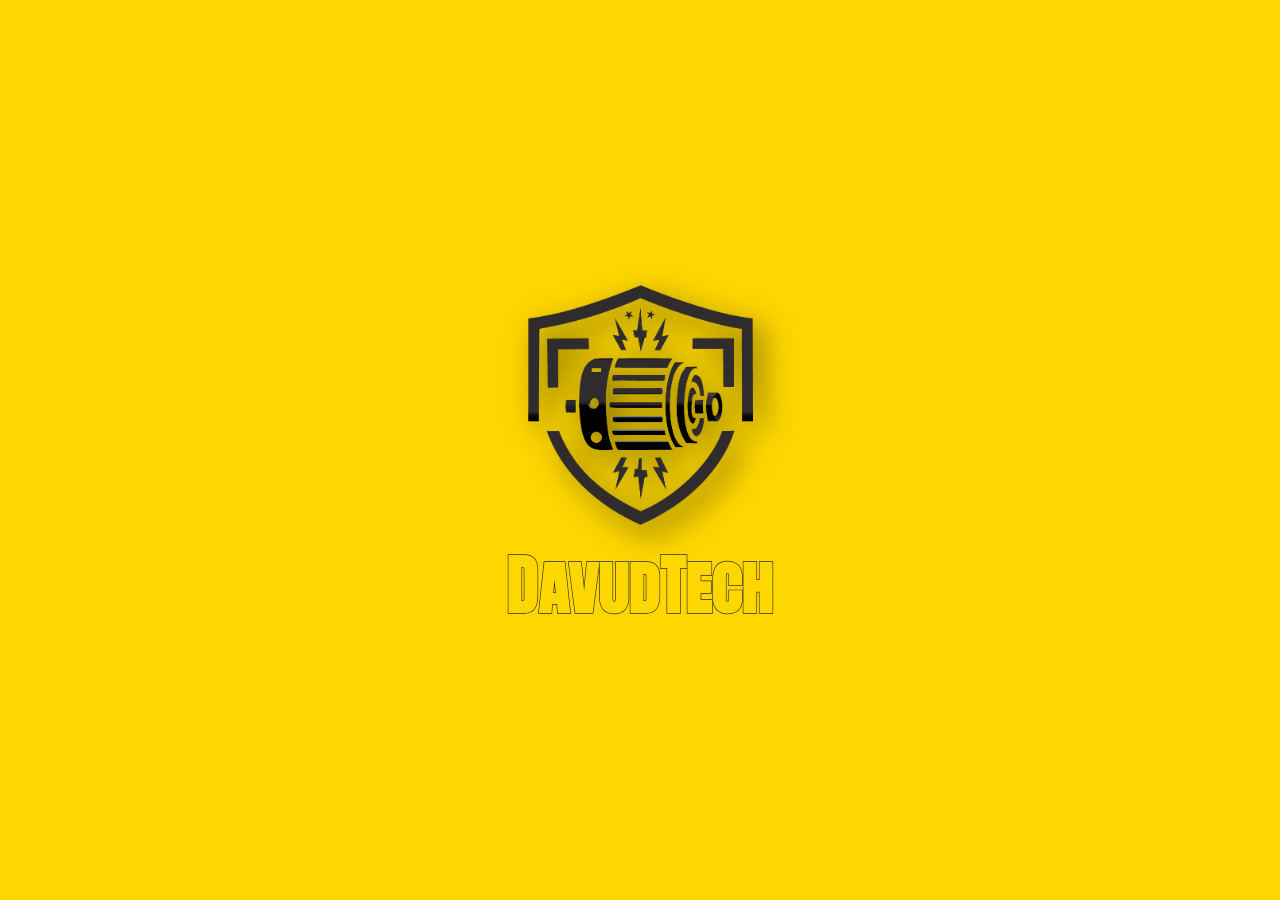
<file: index.html>
<!DOCTYPE html>
<html lang="en">
<head>
    <meta charset="UTF-8">
    <meta http-equiv="X-UA-Compatible" content="IE=edge">
    <meta name="viewport" content="width=device-width, initial-scale=1.0">
    <link rel="stylesheet" href="mainCss/splash.css">
    <title>DavudTech</title>
</head>
<body>
    <div class="splash">
        <img class="logo" src="icon/logo_splash.png" alt="DavudTech Logo">
        <h2 data-text="DavudTech">DavudTech</h2>
    </div>
    <script src="mainJs/splash.js"></script>
</body>
</html>
</file>
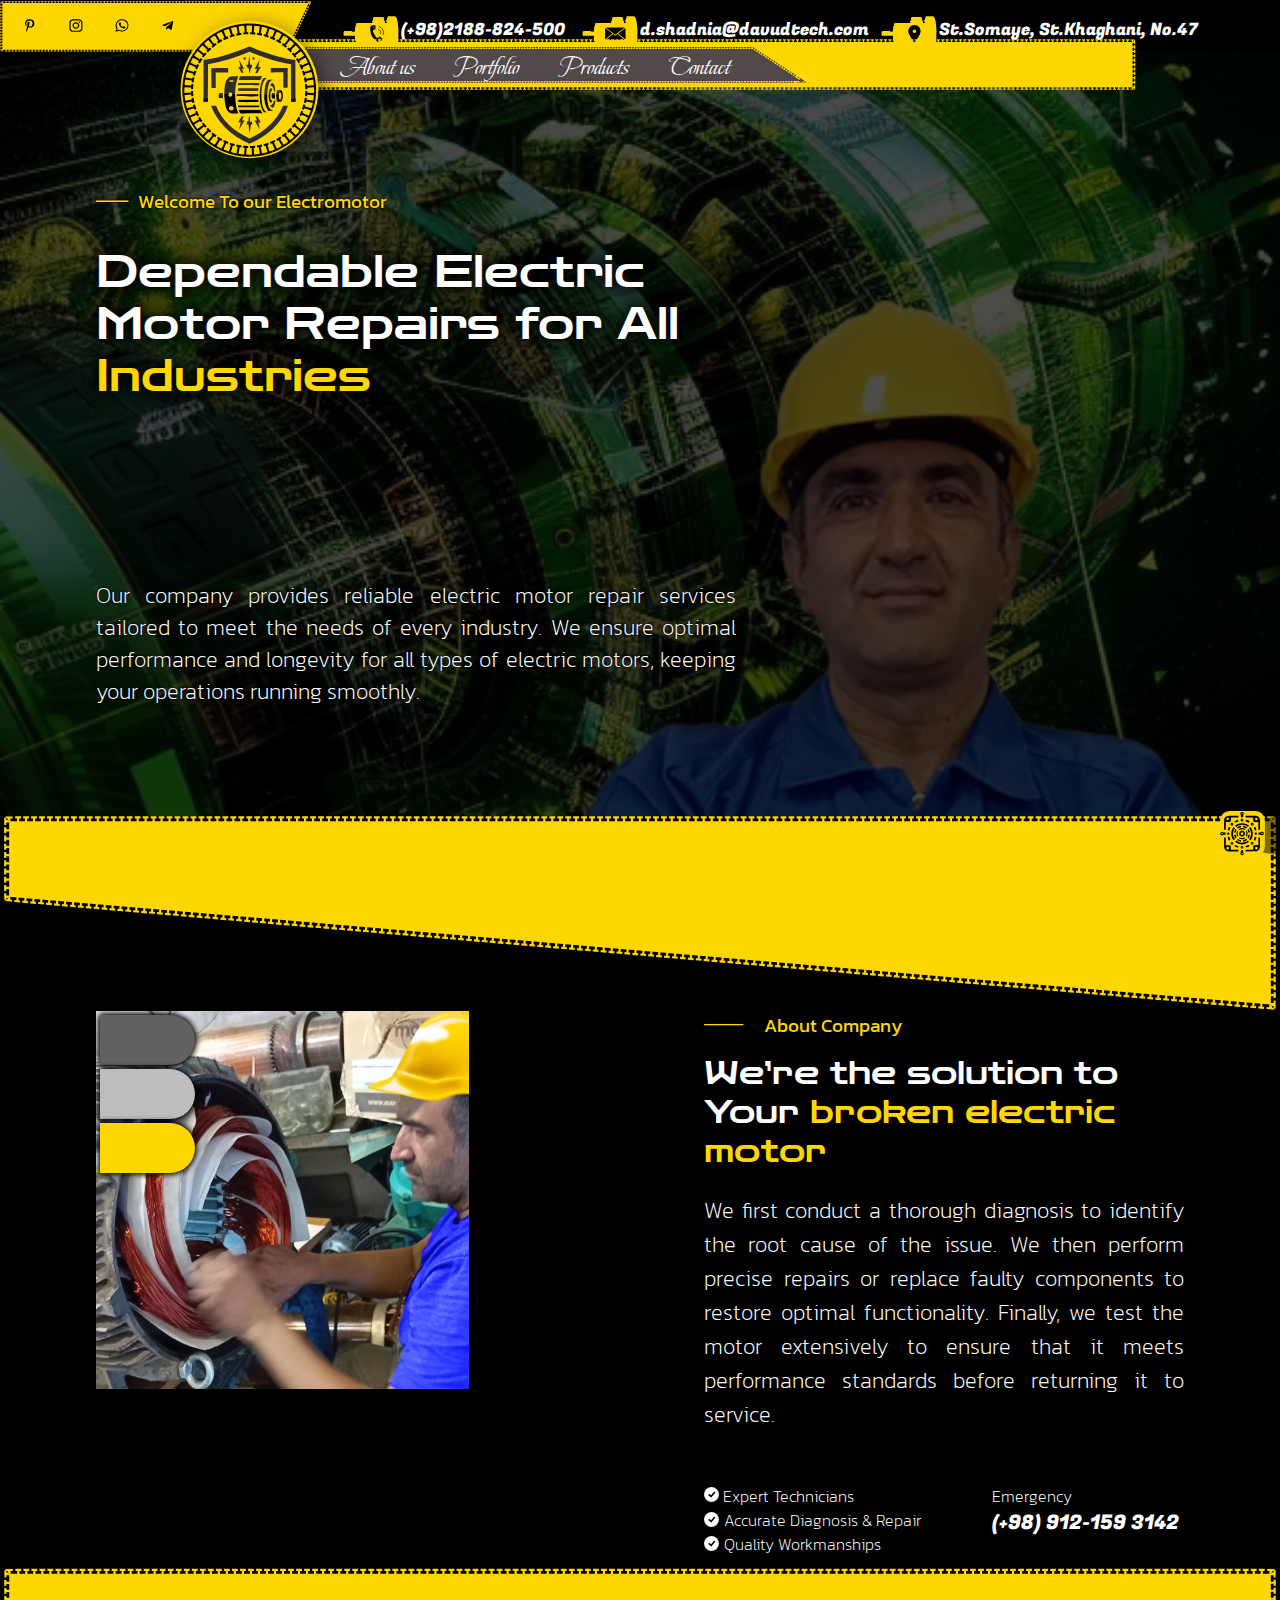
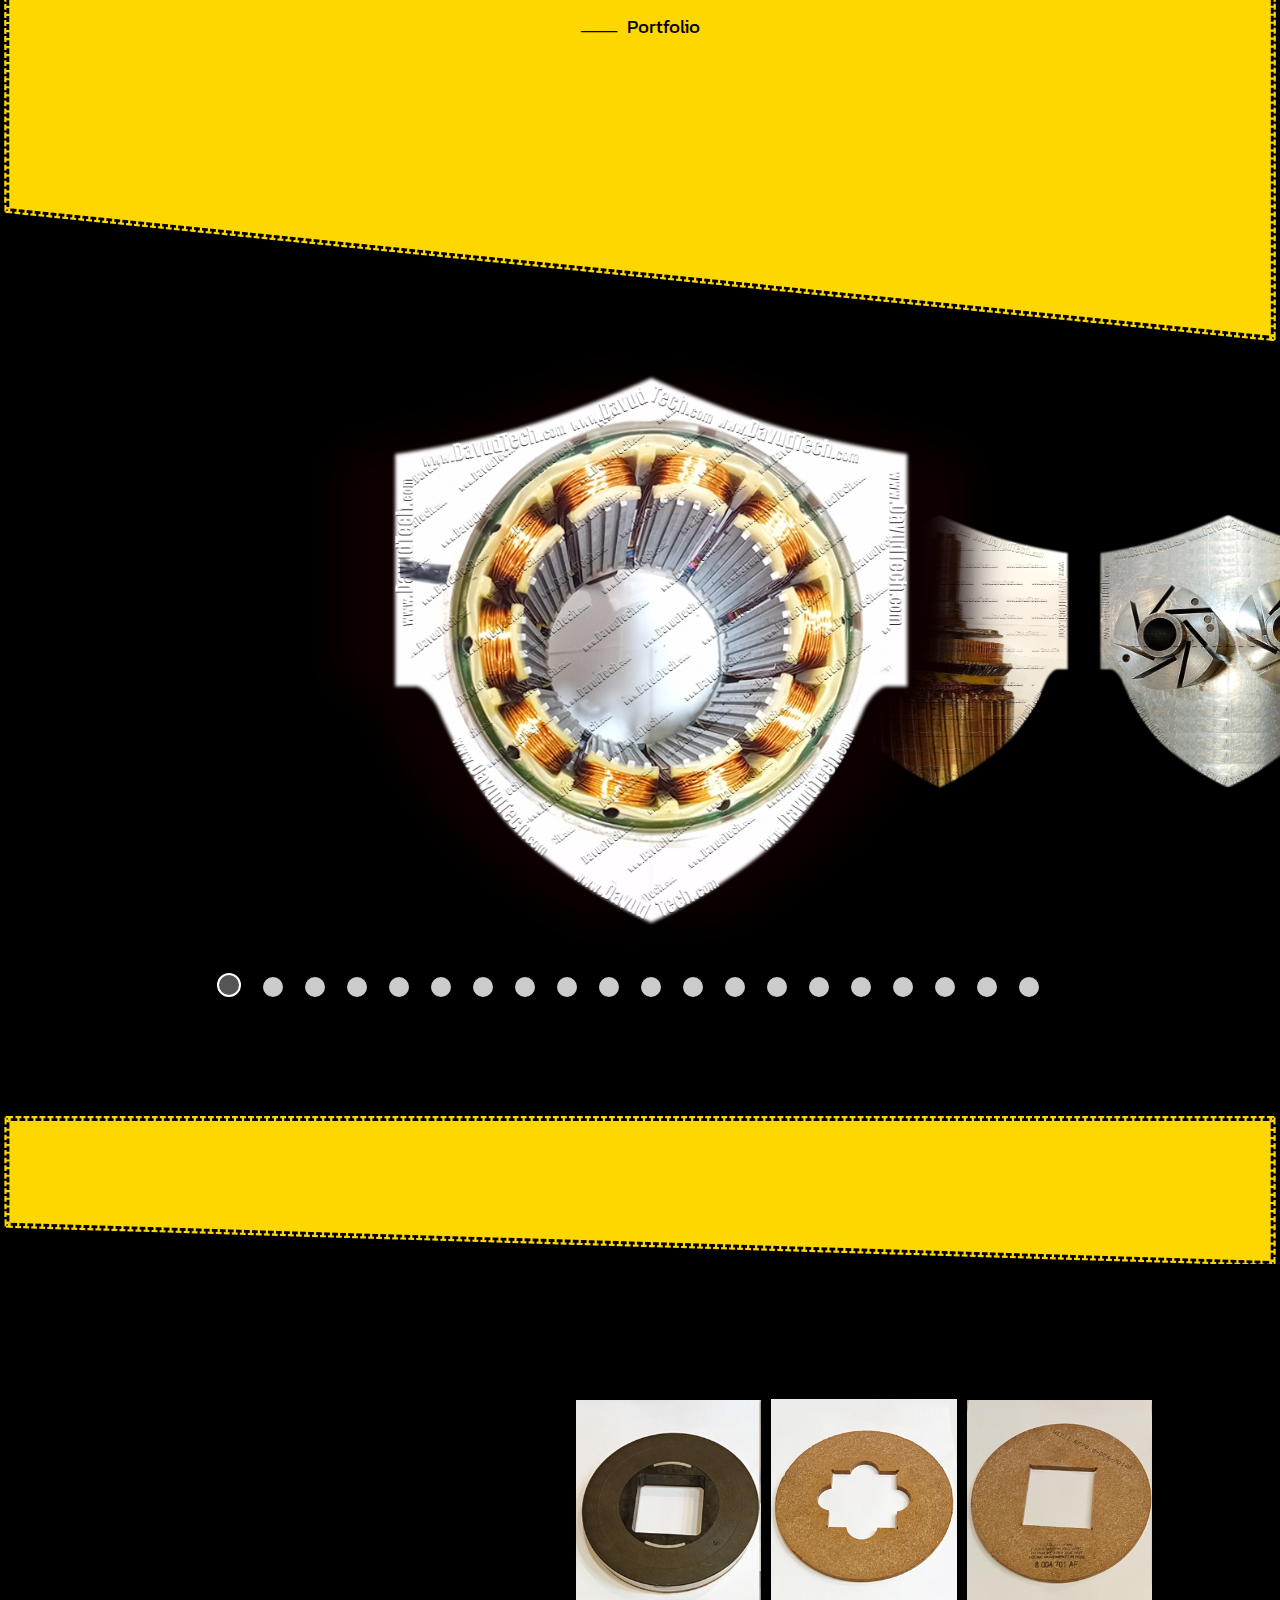
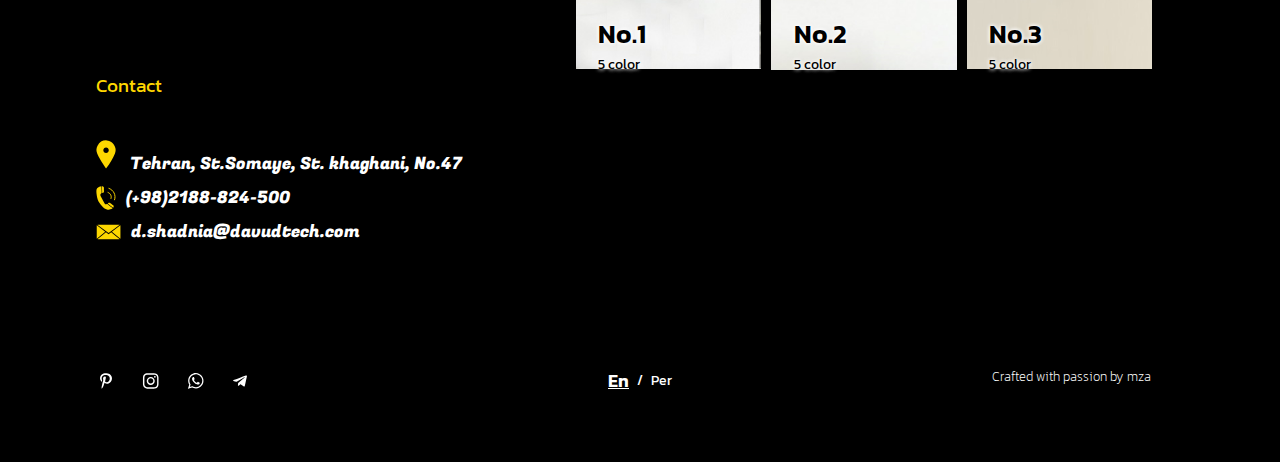
<file: en/index.html>
<!DOCTYPE html>
<html lang="en">
<head>
    <meta charset="UTF-8">
    <meta name="viewport" content="width=device-width, initial-scale=1.0">
    <link rel="stylesheet" href="style.css">


    <script type="module" src="main.js"></script>
    <style>
        html {
        scroll-behavior: smooth;
        }
    </style>
    <!-- -- open menu -- -->
    <script>


        let initialScrollPosition = 0;
        let menuOpen = false;

function toggleMenu() {
    const sideMenu = document.getElementById("sideMenuMT");

    // Toggle the side menu's visibility
    if (sideMenu.style.left === "0px" ) {
        sideMenu.style.left = "-60%"; // Close the menu
        menuOpen = false; // Update the menu state
    } else  {
        sideMenu.style.left = "0"; // Open the menu
        menuOpen = true; // Update the menu state
        initialScrollPosition = window.scrollY; // Store initial scroll position when menu opens
    }
}

// Function: hideMenuOnScroll after 100px scroll
function hideMenuOnScroll() {
    const sideMenu = document.getElementById("sideMenuMT");

    // Check if menu is open and if scrolled more than 100px from the initial position
    if (menuOpen && Math.abs(window.scrollY - initialScrollPosition) > 400) {
        sideMenu.style.left = "-60%"; // Close the menu
        menuOpen = false; // Update menu state
    }
}
window.addEventListener("scroll", hideMenuOnScroll);


// Close menu if clicking outside



    </script>

<script>
document.addEventListener("scroll", function () {
    const button = document.getElementById("moveUpperId");

    // Check scroll position
    if (window.scrollY > 200) {
        button.classList.remove("hidden"); // Show button when scrolled down
    } else {
        button.classList.add("hidden"); // Hide button when at the top
    }
});

</script>
    


    <title>DavudTech - Electric motor Fixing</title>


        <!-- Standard Favicon for most browsers -->
        <link rel="icon" href="../icon/favicon.ico" type="image/x-icon">

        <!-- Additional PNG icons for different devices and resolutions -->
        <link rel="icon" type="image/png" sizes="16x16" href="../icon/favicon-16x16.png">
        <link rel="icon" type="image/png" sizes="32x32" href="../icon/favicon-32x32.png">
        <link rel="icon" type="image/png" sizes="48x48" href="../icon/favicon-48x48.png">
        <link rel="icon" type="image/png" sizes="64x64" href="../icon/favicon-64x64.png">
    
        <!-- Apple Touch Icon for iOS devices -->
        <link rel="apple-touch-icon" sizes="180x180" href="../icon/apple-touch-icon.png">
    
        <!-- Android and Chrome icons -->
        <!-- E:\- davood shadnia project\- DT web code\icon\android-chrome-192x192.png.png -->
        <link rel="icon" sizes="192x192" href="../icon/android-chrome-192x192.png">
        <link rel="icon" sizes="512x512" href="../icon/android-chrome-512x512.png">
    
        <!-- Web App Manifest for Android and Windows -->
        <link rel="manifest" href="../site.webmanifest">
</head>
<body>
    <script type="module" src="main.js" defer></script>
    <!-- <div class="fullScreenTransparent"></div> -->



<!-- TOP  -->

 <div class="header" id="headerId">

    <div class="bgTopHeader"></div>

    <!-- social media -->
   

            <div class="socialMedia">
                <ul>
                    <li>
                        <a href="https://www.pinterest.com/davudtech/"><img src="../icon/pinterest.svg" alt="pinterest DavudTech"></a>
                    </li>
                    <li>
                        <a href="https://www.instagram.com/davudtech?igsh=MXhlaXN2aGpocDFicw=="><img src="../icon/Instagram.svg" alt="instagram DavudTech"></a>
                    </li>
                    <li>
                        <a href="https://wa.me/qr/4RL5H26N3PTBH1"><img src="../icon/Whatsapp.svg" alt="Whatsapp DavudTech"></a>
                    </li>
                    <li>
                        <a href="https://t.me/davoodshadnia"><img src="../icon/telegram.svg" alt="telegram DavudTech"></a>
                    </li>
                </ul>
            </div>
    <!-- addresses all -->

    <div class="addresses">
        <ul>
            
                <a href="tel:+982188824500" class="item">

                    <img src="en icon/en_tell.svg" class="icon_address" alt="en tell DavudTech"/>



                    <span class="addresses_text">(+98)2188-824-500</span>
                </a>
            
            <a href="mailto:d.shadnia@Davudtech.com" class="item">
                    <img class="icon_address" src="en icon/en_email.svg" alt="en email DavudTech"/>
                
                    <span  class="addresses_text">d.shadnia@davudtech.com</span>
            </a>
            <a class="item" href="https://www.google.com/maps/place/Tehran+Province,+Tehran,+Khaqani+St,+No.+28-8,+DavudTech+-+Davud+Tech,+Iran/@35.702667,51.427417,18z/data=!4m6!3m5!1s0x3f8e01004954afd9:0xe52eef8dc9ba0bad!8m2!3d35.702667!4d51.427417!16s%2Fg%2F11w7_1pphg" >
                    <img class="icon_address" src="en icon/en_location.svg" alt="en location DavudTech">

                    <span class="addresses_text">St.Somaye, St.Khaghani, No.47</span>
             </a>
        </ul>
    </div>
    
            <!-- sides  right -->


     <!-- language -->
     <div class="dividerLang">|</div>
     <section class="lang">
        <ul>
            <li>
                <span class="lang_text">✓En</span>
            </li>
            <li>
                <a href="">
                    <span class="lang_text">Per</span>
                </a>
            </li>
        </ul>
     </section>
     <div class="secondHeaderBg"></div>
     
    <div class="logo">
        <a href="https://www.davudtech.com/#">
            <div class=logo_photo_class id="logo_photo"></div>
        </a>
    </div>

    <!-- MENU -->


    <!-- laptop Menu -->
    <div class="menu" id="sideMenuLaptop">
        <ul>
            <li><a href="#aboutId"><span class="menu_text">About us</span></a></li> 
            <li><a href="#portfolioId" ><span class="menu_text">Portfolio</span></a></li>
            <li><a href="#productsId" ><span class="menu_text">Products</span></a></li>
            <li><a href="#footerId" ><span class="menu_text">Contact</span></a></li>
        </ul>
    </div>

    <!-- mobile and tablet menu -->
    <div class="menuMT" id="sideMenuMT">
        <ul>
            <li><a href="#" onclick="toggleMenu()"><span class="menu_textBtn">×</span></a></li>
            <li><a href="#aboutId" onclick=" toggleMenu();"><span class="menu_text">About us</span></a></li>
            <li><a href="#portfolioId" onclick=" toggleMenu();"><span class="menu_text">Portfolio</span></a></li>
            <li><a href="#productsId" onclick=" toggleMenu();"><span class="menu_text">Products</span></a></li>
            <li><a href="#footerId" onclick=" toggleMenu();"><span class="menu_text">Contact</span></a></li>
        </ul>
    </div>
    
<!--  -->

    <div class="title"><a href="https://www.davudtech.com/#" ><span class="title">DavudTech</span></a></div>

<!-- -- tablet and mobile setting for menu -- -->
    

    <div class="container_bgMenu_tabMo">
        <div class="logo_tabMo">
            <a href="https://www.davudtech.com/#">
                <div class="logo_photo_class_tabMo" id="logo_photo_tabMo"></div>
            </a>
        </div>
        
        <div class="hamburger_Menu_tabMo" id="menuToggle" onclick="toggleMenu()">☰</div>
        
        <div class="title_tabMo">
            <a href="https://www.davudtech.com/#">
                <span class="title_tabMo">DavudTech</span>
            </a>
        </div>
    </div>

<!--  -->

</div>

        <!-- hero part -->
<div class="hero">
    <div class="bgImageToAllHero">
    <div class="fullScreenTransparent"></div>    
   </div>
    <div class="welcome">
        <span class="dash">__</span>
        <span class="welcomText"> Welcome To our Electromotor</span>
    </div>    
    <div class="slogan">
        <span class="sloganSimple">Dependable Electric Motor Repairs for All </span>
        <span class="sloganSpecial">Industries</span>
    </div>

    <div class="heroDetails" >
        <p>Our company provides reliable electric motor repair services tailored to meet the needs of every industry. We ensure optimal performance and longevity for all types of electric motors, keeping your operations running smoothly.</p>
    </div>
<!-- first divider -->
    <div class="firstDivider" id="test2"></div>
</div>

<!-- ----move upper --- -->
<!-- <div id="floatingImageDiv" class="moveUpper">
    <a href="#top" id="scrollToTopBtn">
        <img id="floatingImage" src="../icon/moveUpper.svg" />
    </a>
</div> -->
<a href="#headerId" class="moveUpper" id="moveUpperId">
    <img src="../icon/moveUpper.svg" alt="Scroll to Top">
</a>

<!-- ----- about part ------- -->
<div class="about" id="aboutId">
    <div class="aboutImage">
        <div class="yearsWork">
            <span>Years Work Experience</span>
            <span>+ 30</span>
        </div>
        <div class="successRate">
            <span>Success Rate</span>
            <span>100 %</span>
        </div>
        <div class="satisfiedClients">
            <span>Satisfied Clients</span>
            <span>+ 792</span>
        </div>
    </div>
    <div class="aboutChart">
        <div class="statistics yearsWork_mobile">
            <span>Years Work Experience</span>
            <span>+ 30</span>
        </div>
        <div class="statistics successRate_mobile">
            <span>Success Rate</span>
            <span>100 %</span>
        </div>
        <div class="statistics satisfiedClients_mobile">
            <span>Satisfied Clients</span>
            <span>+ 792</span>
        </div>
    </div>
    <div class="aboutCompany">
        <span class="aboutDash">___</span>
        <span class="aboutCompanyTxt" >About Company</span>

   </div>
   <div class="aboutSlogan">
    <span class="aboutTitle">We’re the solution to Your <span class="aboutTitleColor">broken electric motor</span></span>
   </div>
    <div class="aboutDetails">
        <p>We first conduct a thorough diagnosis to identify the root cause of the issue. We then
            perform precise repairs or replace faulty components to restore optimal functionality. 
            Finally, we test the motor extensively to ensure that it meets performance standards 
            before returning it to service.</p>
    </div>
    <div class="aboutPros">
        <div class="aboutExperties">

                    <img src="../icon/chack mark sign.svg"  alt="Check davudtech" class="aboutIcon"> </i>
                    <span>
                    Expert Technicians</span>
        </div>
        <div class="aboutAccurate">
            <img src="../icon/chack mark sign.svg"  alt="Check davudtech" class="aboutIcon">
            <span>Accurate Diagnosis & Repair</span>
        </div>
        <div class="aboutQuality">
            <img src="../icon/chack mark sign.svg"  alt="Check davudtech" class="aboutIcon">
            <span>Quality Workmanships</span>
        </div>        
                
                
    
    </div>
    <div class="aboutEmergency">

            <span>Emergency</span>

            <span><a href="tel:+989121593142">(+98) 912-159 3142</a></span>
        
    </div>

</div>

<!-- ------- portfolio ------- -->
<div class="portfolio" id="portfolioId">
    <!-- second Divider -->
    <div class="secondDivider"></div>
    <div class="portfolioAllIntro">
        <div class="portfolioIntro">
            <span class="portolioDash">___</span>
            <span class="portfolioText">Portfolio</span>
        </div>
        <span class="portfolioSlogan">We're Proud of our recent Successful Works</div>
</div>
<!-- -- slider -- -->
<div class="slideshow-container">


    <div class="slides">
        <!-- Replace with your actual image URLs -->
        <img class="slide" src="../image/01.webp" alt="Image 1">
        <img class="slide" src="../image/02.webp" alt="Image 2">
        <img class="slide" src="../image/03.webp" alt="Image 3">
        <img class="slide" src="../image/04.webp" alt="Image 4">
        <img class="slide" src="../image/05.webp" alt="Image 5">
        <img class="slide" src="../image/06.webp" alt="Image 6">
        <img class="slide" src="../image/07.webp" alt="Image 7">
        <img class="slide" src="../image/08.webp" alt="Image 8">
        <img class="slide" src="../image/09.webp" alt="Image 9">
        <img class="slide" src="../image/10.webp" alt="Image 10">
        <img class="slide" src="../image/11.webp" alt="Image 11">
        <img class="slide" src="../image/12.webp" alt="Image 12">
        <img class="slide" src="../image/13.webp" alt="Image 13">
        <img class="slide" src="../image/14.webp" alt="Image 14">
        <img class="slide" src="../image/15.webp" alt="Image 15">
        <img class="slide" src="../image/16.webp" alt="Image 16">
        <img class="slide" src="../image/17.webp" alt="Image 17">
        <img class="slide" src="../image/18.webp" alt="Image 18">
        <img class="slide" src="../image/19.webp" alt="Image 19">
        <img class="slide" src="../image/20.webp" alt="Image 20">
        <!-- <img class="slide" src="image21.png" alt="Image 1">
        <img class="slide" src="image22.png" alt="Image 2">
        <img class="slide" src="image23.png" alt="Image 3">
        <img class="slide" src="image24.png" alt="Image 4">
        <img class="slide" src="image25.png" alt="Image 5">
        <img class="slide" src="image26.png" alt="Image 6">
        <img class="slide" src="image27.png" alt="Image 7">
        <img class="slide" src="image28.png" alt="Image 8">
        <img class="slide" src="image29.png" alt="Image 9">
        <img class="slide" src="image30.png" alt="Image 10">
        <img class="slide" src="image31.png" alt="Image 11">
        <img class="slide" src="image32.png" alt="Image 12">
        <img class="slide" src="image33.png" alt="Image 13">
        <img class="slide" src="image34.png" alt="Image 14">
        <img class="slide" src="image35.png" alt="Image 15">
        <img class="slide" src="image36.png" alt="Image 16">
        <img class="slide" src="image37.png" alt="Image 17">
        <img class="slide" src="image38.png" alt="Image 18">
        <img class="slide" src="image39.png" alt="Image 19">
        <img class="slide" src="image40.png" alt="Image 20"> -->
    </div>
    <div class="bullet-container">
        <!-- Bullet points will be generated here -->
    </div>
</div>
<div class="thirdDivider"></div>
<!-- products part  -->
<div class="products" id="productsId">
    <div class="productIntro">
        <span class="productDash">___</span>
        <span class="ProductTxt">Products</span>
    </div>
    <div class="productTitle">
        <span>Indulge In </span>
        <span>Quality</span>
    </div>
    <div class="productDetails">
        <p>A flat clutch creates a secure seal on smooth surfaces, making it ideal for 
        lifting and positioning components during mechanical work.</p>
    </div>
    <div class="productsPhotos">
        <div class="firstPhoto">
            <div class="photoShape">
                <span>No.1 </span>
                <span>5 color</span>
            </div>
        </div>
        <div class="secondPhoto">
            <div class="photoShape">
                <span>No.2</span>
                <span> 5 color</span>
            </div>
        </div>
        <div class="thirdPhoto">
            <div class="photoShape">
                <span>No.3</span>
                <span>5 color</span>
            </div>
        </div>

    </div>
    <div class="gap_line_last_line_product"></div>
</div>
<div class="footer" id="footerId">
    <span class="contactText">Contact</span>
    <div class="footerAddresses">
        <!-- <div class="footerIconText"> -->
            <a class="locationIconText" href="https://www.google.com/maps/place/Tehran+Province,+Tehran,+Khaqani+St,+No.+28-8,+DavudTech+-+Davud+Tech,+Iran/@35.702667,51.427417,18z/data=!4m6!3m5!1s0x3f8e01004954afd9:0xe52eef8dc9ba0bad!8m2!3d35.702667!4d51.427417!16s%2Fg%2F11w7_1pphg">
                <img class="locationIcon" src="../icon/location - WS.svg"/>
                <span class="locationText">Tehran, St.Somaye, St. khaghani, No.47</span>
            </a>
        <!-- </div> -->
        <!-- <div class="footerIconText"> -->
            <a class="phoneNumIconText" href="tel:+982188824500">
                <img class="phoneNumIcon" src="../icon/phone number - WS.svg"/>
                <span class="phoneNumText">(+98)2188-824-500</span>
            </a>
        <!-- </div> -->
        <!-- <div class="footerIconText"> -->
            <a class="emailIconText" href="mailto:d.shadnia@davudtech.com">
              
                      
                        <img class="emailIcon" src="../icon/email - WS.svg"/>
                    
                        
                        <span class="emailText">d.shadnia@davudtech.com</span>
                    
           
            </a>    
        <!-- </div> -->

    </div>
    <div class="dividerFooterBetween"></div>
    <div class="footerSocial">
        <a href="https://www.pinterest.com/davudtech/"><img src="../icon/pinterest_white.svg"  alt="pinterest DavudTech"/></a>

        <a href="https://www.instagram.com/davudtech?igsh=MXhlaXN2aGpocDFicw=="><img src="../icon/Instagram_white.svg"/></a>

        <a href="https://wa.me/qr/4RL5H26N3PTBH1"><img src="../icon/Whatsapp_white.svg"/></a>

        <a href="https://t.me/davoodshadnia"><img src="../icon/telegram_white.svg"/></a>
    </div>
    <div class="footerLang">
        <span>En</span>
        <span>/</span>
        <span><a href="">Per</a></span>
    </div>
    <div class="myAddress">
        <span>Crafted with passion by</span>
        <span><a href="remote.online.freelancer@gmail.com">mza</a></span>
    </div>
    <div class="last_line"></div>
</div>


</body>
</html>
</file>
<file: mainCss/splash.css>
* {
    margin: 0;
    padding: 0;
    box-sizing: border-box;
}

body {
    display: flex;
    justify-content: center;
    align-items: center;
    min-height: 100vh;
    background: #FED700;
}

/* Heading */
h2 {
    position: relative;
    font-family: 'davudtech_font', sans-serif;;
    font-size: 5vw; /* Adjust font size relative to viewport width */
    -webkit-text-stroke: 0.1vw #302c2d;
    text-align: center;
}

h2::before {
    content: attr(data-text);
    position: absolute;
    top: 0;
    left: 0;
    width: 100%;
    height: 100%;
    color: #FED700;
    -webkit-text-stroke: 0vw #393d52;
    /* border-right: 2px solid #FED700; */
    /* text-shadow: 0px 0px 3px black, 0px 0px 3px black; */
    overflow: hidden;

    animation: animate 2s linear forwards;
    animation-delay: 2s;;
}

@keyframes animate {
    0% {
        width: 0;
        color: #FED700;
    }
    70% {
        width: 100%;
        color: #FED700;
    }
    100% {
        color: #302c2d;
        border-right: none;
    }
}

/* Logo */
.logo {
    width: 75%;
    max-width: 300px; /* Ensures it doesn't get too large */
    margin-bottom: 4%;
    margin-top: 6%;
    filter: drop-shadow(10px 10px 15px rgba(0, 0, 0, 0.5));
    animation: logoAnimate 2s linear forwards;
}

@keyframes logoAnimate {
    0% {
        opacity: 0;
    }
    20% {
        opacity: 0;
    }
    70% {
        opacity: 1;
    }
    100% {
        opacity: 1;
    }
}

/* Splash Container */
.splash {
    display: flex;
    flex-direction: column;
    align-items: center;
    padding: 5%; /* Adds spacing for smaller screens */
}

/* Media Queries */
@media (max-width: 768px) {
    h2 {
        font-size: 12vw; /* Larger font for smaller screens */
    }

    .logo {
        width: 60%; /* Increase logo size */
    }
}

@media (max-width: 480px) {
    h2 {
        font-size: 14vw; /* Larger font for very small screens */
    }

    .logo {
        width: 70%; /* Adjust logo size for extra small devices */
    }
}

@font-face {
    font-family: 'davudtech_font';
    src: 
    url('../en/en_font/AntonSC-Regular.woff2') format('woff2'),
     /* Modern browsers */
            url('../en/en_font/AntonSC-Regular.woff') format('woff'),   
            /* Older browsers */
            url('../en/en_font/AntonSC-Regular.ttf') format('truetype'); /* Fallback */
    font-weight: normal;
    font-style: normal;
    font-display: swap;
    }
</file>
<file: en/style.css>
@import url('en_css/header.css');
@import url('en_css/main.css');
@import url('en_css/enFont.css');
@import url('en_css/enGlobalCommand.css');
@import url('en_css/footer.css');
@import url('../mainCss/slider.css');
@import url('en_css/enAnimation.css');
@import url('en_css/enMobileResLandscape.css');
@import url('en_css/enTabletResLandscape.css');
@import url('en_css/enTabletRes.css');
@import url('en_css/enMobileRes.css');
@import url('en_css/enLaptopMonitorRes.css');
</file>
